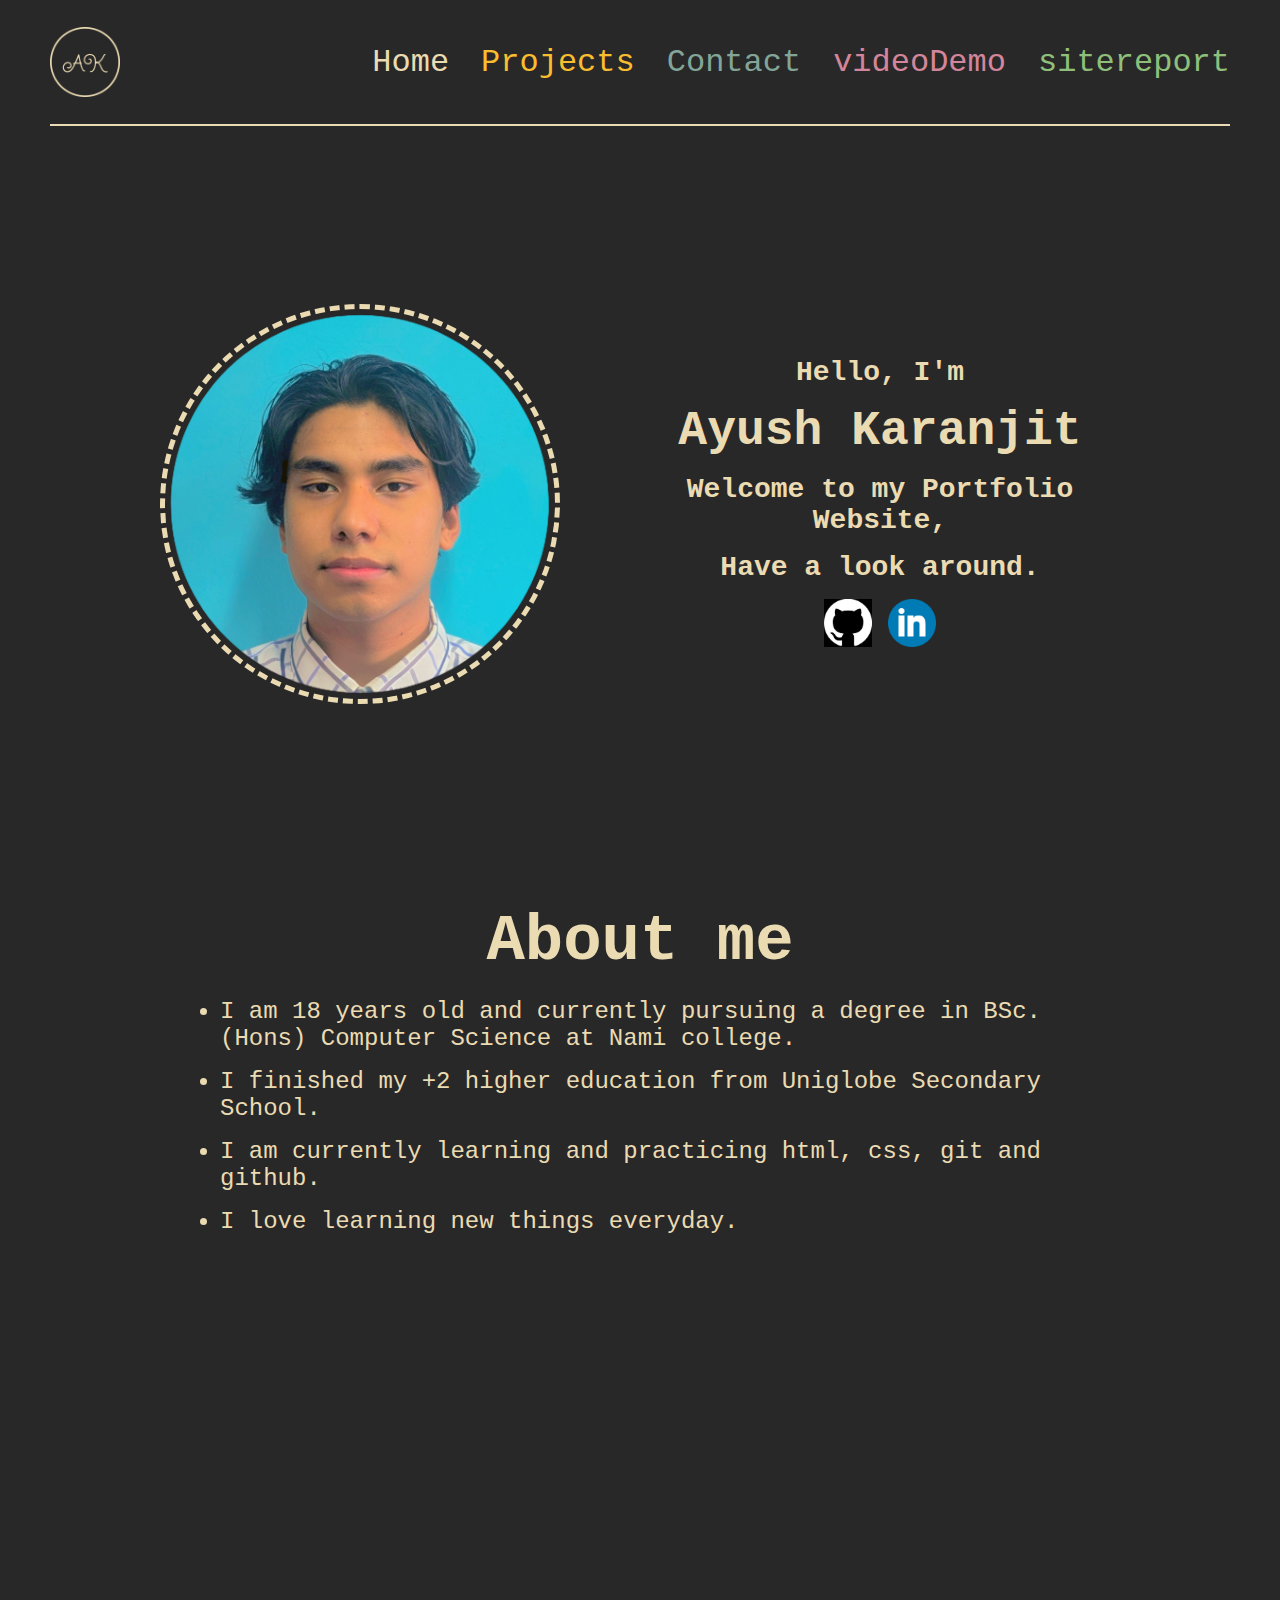
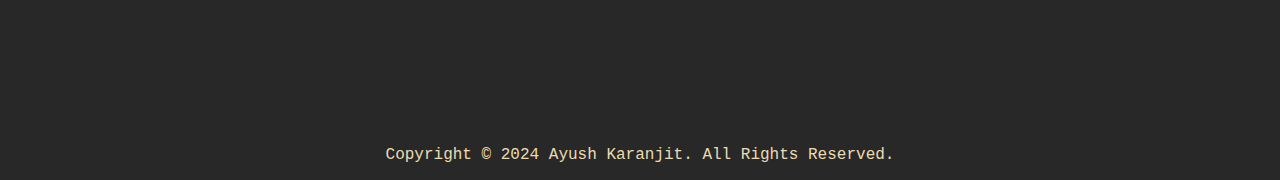
<file: index.html>
<!DOCTYPE html>
<html lang="en">
	<head>
		<meta charset="UTF-8">
		<meta name="viewport" content="width=device-width,initial-scale=1.0">
		<link rel="stylesheet" type="text/css" href="style.css">
		<title>Homepage</title>
	</head>
	<body>
		<nav id="desktop-nav">
			<div id="desktop-logo">
				<img src="./assets/logo.png" alt="logo" height="70">
			</div>
			<ul class="nav-links">
					<li><a class="index" href="index.html">Home</a></li>
					<li><a class="project" href="project.html">Projects</a></li>
					<li><a class="contact" href="contact.html">Contact</a></li>
					<li><a class="videoDemo" href="videoDemo.html">videoDemo</a></li>
					<li><a class="sitereport" href="sitereport.html">sitereport</a></li>
			</ul>
		</nav>
		<nav id="hamburger-nav">
			<div id="mobile-logo">
				<img src="./assets/logo.png" alt="logo" height="60">
			</div>
			<div class="hamburger-menu">
				<div class="hamburger-icon" onclick="toggleMenu()">
					<span></span>
					<span></span>
					<span></span>
				</div>
				<ul class="menu-links">
					<li><a class="index" href="index.html" onclick="toggleMenu()">Home</a></li>
					<li><a class="project" href="project.html" onclick="toggleMenu()">Projects</a></li>
					<li><a class="contact" href="contact.html" onclick="toggleMenu()">Contact</a></li>
					<li><a class="videoDemo" href="videoDemo.html" onclick="toggleMenu()">videoDemo</a></li>
					<li><a class="sitereport" href="sitereport.html" onclick="toggleMenu()">sitereport</a></li>
				</ul>
			</div>
		</nav>
		<section id="profile">
			<img class="section-pic" src="./assets/2pfp.png" alt="Profile Picture">
			<div class="section-text">
				<p class="section-text-1">Hello, I'm</p>
				<h1 class="title">Ayush Karanjit</h1>
				<p class="section-text-2">Welcome to my Portfolio Website,</p>
				<p class="section-text-2">Have a look around.</p>
				<div id="socials">
					<a href="https://github.com/AyushKaranjit" target="_blank" rel="noopener noreferrer">
						<img src="./assets/github.jpeg" alt="my github profile" class="icon">
					</a>
					<a href="https://www.linkedin.com/in/ayush-karanjit-31440916a/" target="_blank" rel="noopener noreferrer">
						<img src="./assets/linkedin.png" alt="my linked in profile" class="icon">
					</a>
				</div>
			</div>
		</section>
		<section id="about">
			<div class="content">
				<h1 class="about-heading">About me</h1>
				<ul class="about-list">
					<li class="about-paragraph-1">I am 18 years old and currently pursuing a degree in BSc. (Hons) Computer Science at Nami college.
					</li>
					<li class="about-paragraph-2">I finished my +2 higher education from Uniglobe Secondary School.
					</li>
					<li class="about-paragraph-3">I am currently learning and practicing html, css, git and github.
					</li>
					<li class="about-paragraph-4">I love learning new things everyday.
					</li>
				</ul>
			</div>
		</section>
		<footer class="desktop-footer-1 mobile-footer-1" >
			<p>Copyright &#169; 2024 Ayush Karanjit. All Rights Reserved.</p>
		</footer>
		<script src="script.js"></script>
	</body>
</html>
</file>
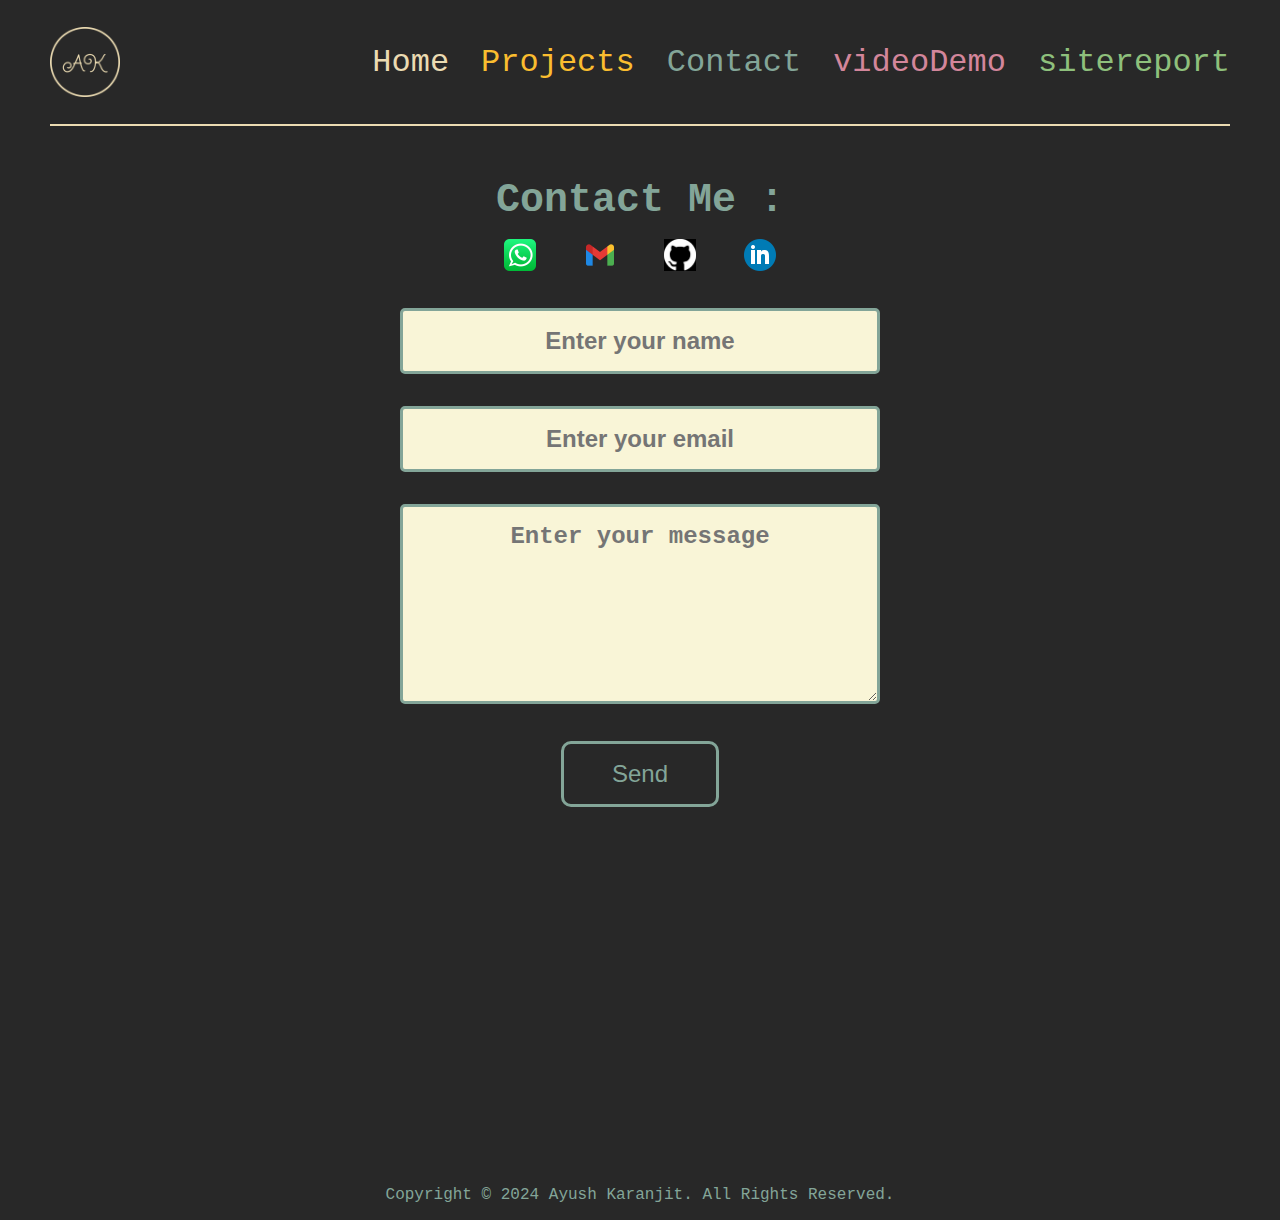
<file: contact.html>
<!DOCTYPE html>
<html lang="en">
    <head>
        <meta charset="UTF-8">
        <meta name="viewport" content="width=device-width, initial-scale=1.0">
        <link rel="stylesheet" type="text/css" href="style.css">
        <title>Contact</title>
    </head>
    <body>
        <nav id="desktop-nav">
			<div id="desktop-logo">
				<img src="./assets/logo.png" alt="logo" height="70">
			</div>
				<ul class="nav-links">
					<li><a class="index" href="index.html">Home</a></li>
					<li><a class="project" href="project.html">Projects</a></li>
					<li><a class="contact" href="contact.html">Contact</a></li>
					<li><a class="videoDemo" href="videoDemo.html">videoDemo</a></li>
					<li><a class="sitereport" href="sitereport.html">sitereport</a></li>
				</ul>
		</nav>
		<nav id="hamburger-nav">
			<div id="mobile-logo">
				<img src="./assets/logo.png" alt="logo" height="60">
			</div>
			<div class="hamburger-menu">
				<div class="hamburger-icon" onclick="toggleMenu()">
					<span></span>
					<span></span>
					<span></span>
				</div>
				<ul class="menu-links">
					<li><a class="index" href="index.html" onclick="toggleMenu()">Home</a></li>
					<li><a class="project" href="project.html" onclick="toggleMenu()">Projects</a></li>
					<li><a class="contact" href="contact.html" onclick="toggleMenu()">Contact</a></li>
					<li><a class="videoDemo" href="videoDemo.html" onclick="toggleMenu()">videoDemo</a></li>
					<li><a class="sitereport" href="sitereport.html" onclick="toggleMenu()">sitereport</a></li>
				</ul>
			</div>	
		</nav>
		<section id="contact">
				<h1>Contact Me :</h1>
				<div id="contact-info">
						<a href="whatsapp://send?phone=9779847376547" target="_blank" rel="noopener noreferrer">
							<img src="./assets/whatsapp.png" alt="GitHub Profile" class="c-icon">
						</a>
						<a href="mailto:aayushkaranjit2@gmail.com" target="_blank" rel="noopener noreferrer">
							<img src="./assets/gmail.png" alt="GitHub Profile" class="c-icon">
						</a>
						<a href="https://github.com/AyushKaranjit" target="_blank" rel="noopener noreferrer">
							<img src="./assets/github.jpeg" alt="GitHub Profile" class="c-icon">
						</a>
						<a href="https://www.linkedin.com/in/ayush-karanjit-31440916a/" target="_blank" rel="noopener noreferrer">
							<img src="./assets/linkedin.png" alt="LinkedIn Profile" class="c-icon">
						</a>
					</div>
				<form action="mailto:aayushkaranjit2@gmail.com" method="post" enctype="text/plain">
					<div class="form-group">
						<input type="text" name="name" id="name" placeholder="Enter your name">
					</div>
					<div class="form-group">
						<input type="email" name="email" id="email" placeholder="Enter your email">
					</div>
					<div class="form-group">
						<textarea id="message" name="message" rows="6" placeholder="Enter your message"></textarea>
					</div>
					<button type="submit">Send</button>
				</form>
		</section>
		<footer class="desktop-footer-3 mobile-footer-3">
			<p>Copyright &#169; 2024 Ayush Karanjit. All Rights Reserved.</p>
		</footer>
        <script src="script.js"></script>
    </body>
</html>
</file>
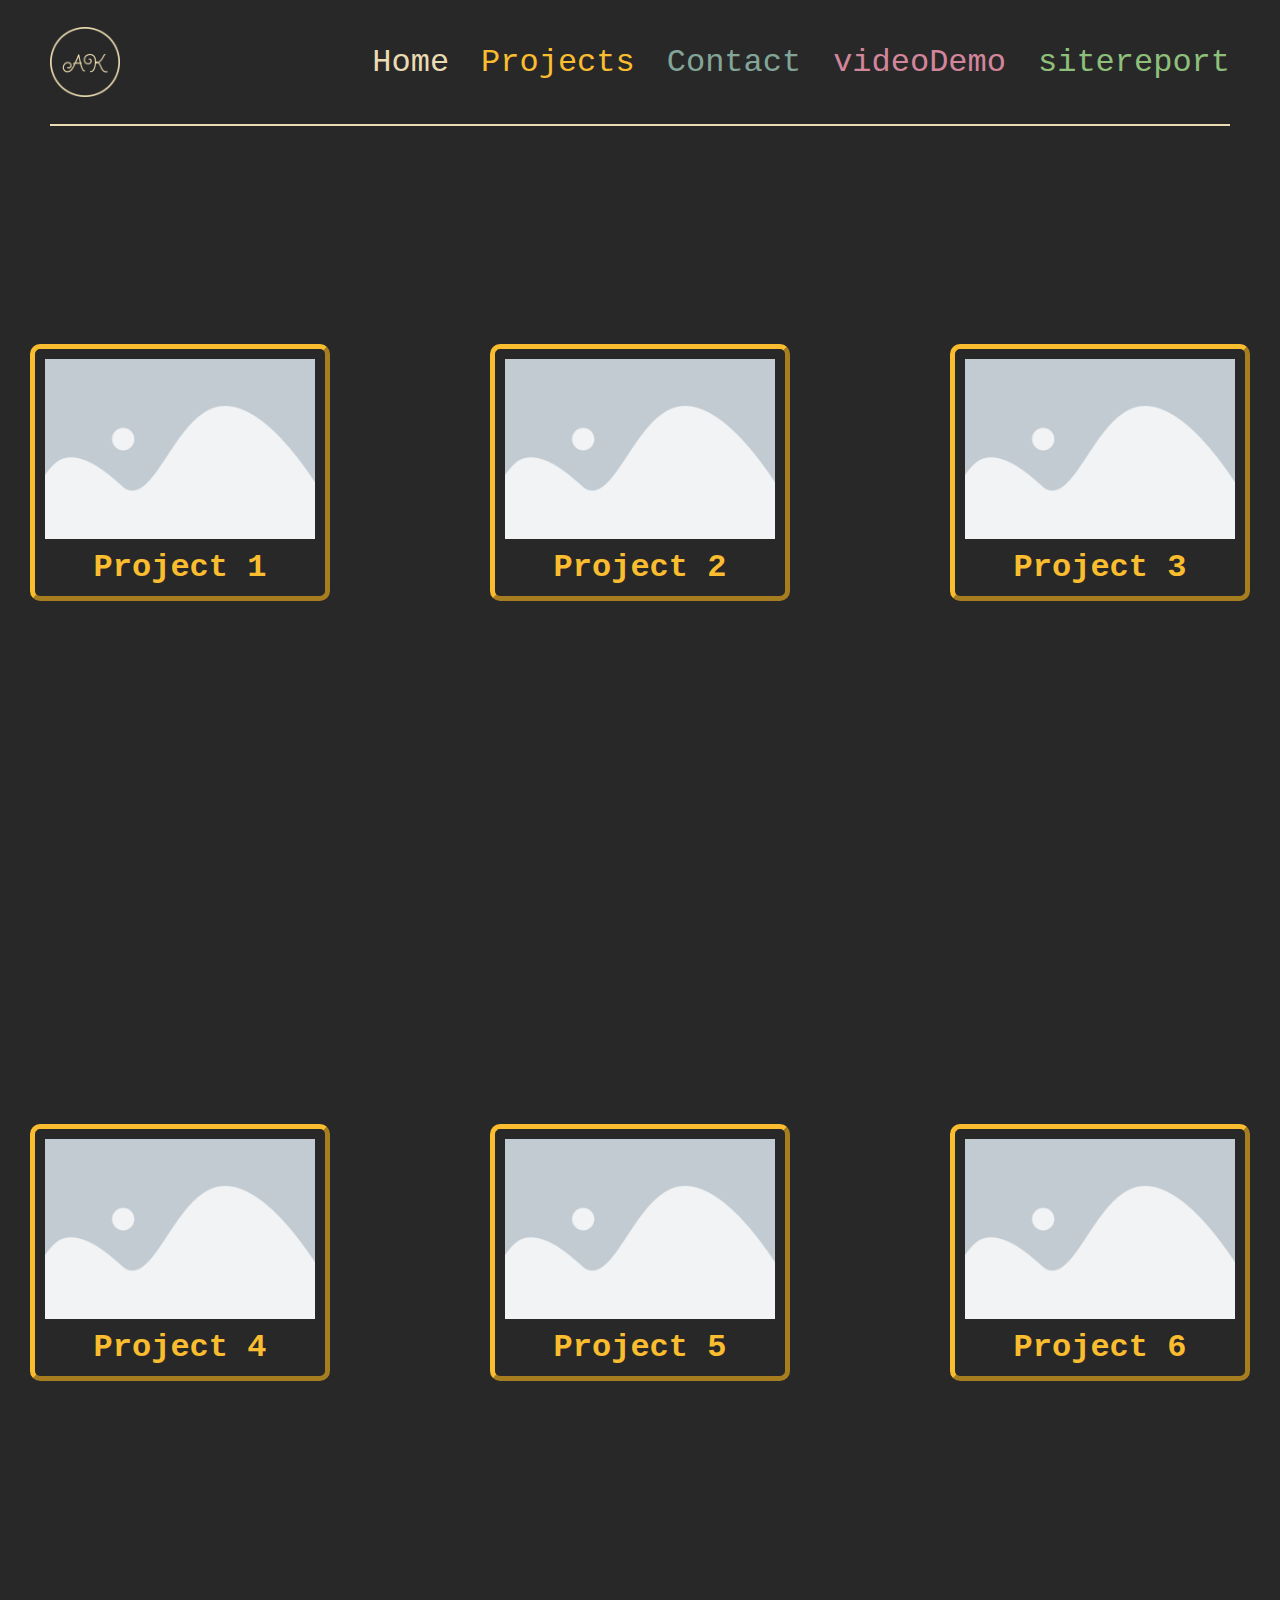
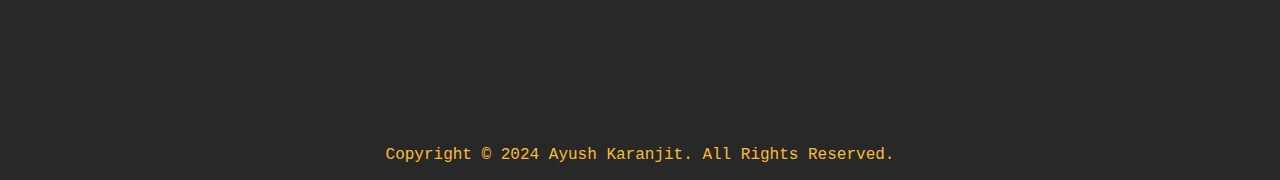
<file: project.html>
<!DOCTYPE html>
<html lang="en">
    <head>
        <meta charset="UTF-8">
        <meta name="viewport" content="width=device-width, initial-scale=1.0">
        <link rel="stylesheet" type="text/css" href="style.css">
        <title>My Projects</title>
    </head>
    <body>
        <nav id="desktop-nav">
			<div id="desktop-logo">
				<img src="./assets/logo.png" alt="logo" height="70">
			</div>
				<ul class="nav-links">
					<li><a class="index" href="index.html">Home</a></li>
					<li><a class="project" href="project.html">Projects</a></li>
					<li><a class="contact" href="contact.html">Contact</a></li>
					<li><a class="videoDemo" href="videoDemo.html">videoDemo</a></li>
					<li><a class="sitereport" href="sitereport.html">sitereport</a></li>
				</ul>
		</nav>
		<nav id="hamburger-nav">
			<div id="mobile-logo">
				<img src="./assets/logo.png" alt="logo" height="60">
			</div>
			<div class="hamburger-menu">
				<div class="hamburger-icon" onclick="toggleMenu()">
					<span></span>
					<span></span>
					<span></span>
				</div>
				<ul class="menu-links">
					<li><a class="index" href="index.html" onclick="toggleMenu()">Home</a></li>
					<li><a class="project" href="project.html" onclick="toggleMenu()">Projects</a></li>
					<li><a class="contact" href="contact.html" onclick="toggleMenu()">Contact</a></li>
					<li><a class="videoDemo" href="videoDemo.html" onclick="toggleMenu()">videoDemo</a></li>
					<li><a class="sitereport" href="sitereport.html" onclick="toggleMenu()">sitereport</a></li>
				</ul>
			</div>
		</nav>
		<section class="grid-container">
			<!-- <h1 class="project-heading">My Projects</h1> -->
			<div class="grid-item">
				<img src="./assets/placeholder.png" alt="Project 1"> 
				<h4>Project 1</h4> 
			</div>
			<div class="grid-item">
				<img src="./assets/placeholder.png" alt="Project 2"> 
				<h4>Project 2</h4>
			</div>
			<div class="grid-item">
				<img src="./assets/placeholder.png" alt="Project 3"> 
				<h4>Project 3</h4>
			</div>
			<div class="grid-item">
				<img src="./assets/placeholder.png" alt="Project 4"> 
				<h4>Project 4</h4>
			</div>
			<div class="grid-item">
				<img src="./assets/placeholder.png" alt="Project 5"> 
				<h4>Project 5</h4>
			</div>
			<div class="grid-item">
				<img src="./assets/placeholder.png" alt="Project 6">
				<h4>Project 6</h4>
			</div>
		</section>
		<footer class="desktop-footer-2 mobile-footer-2">
			<p>Copyright &#169; 2024 Ayush Karanjit. All Rights Reserved.</p>
		</footer>
        <script src="script.js"></script>  
    </body>
</html>
</file>
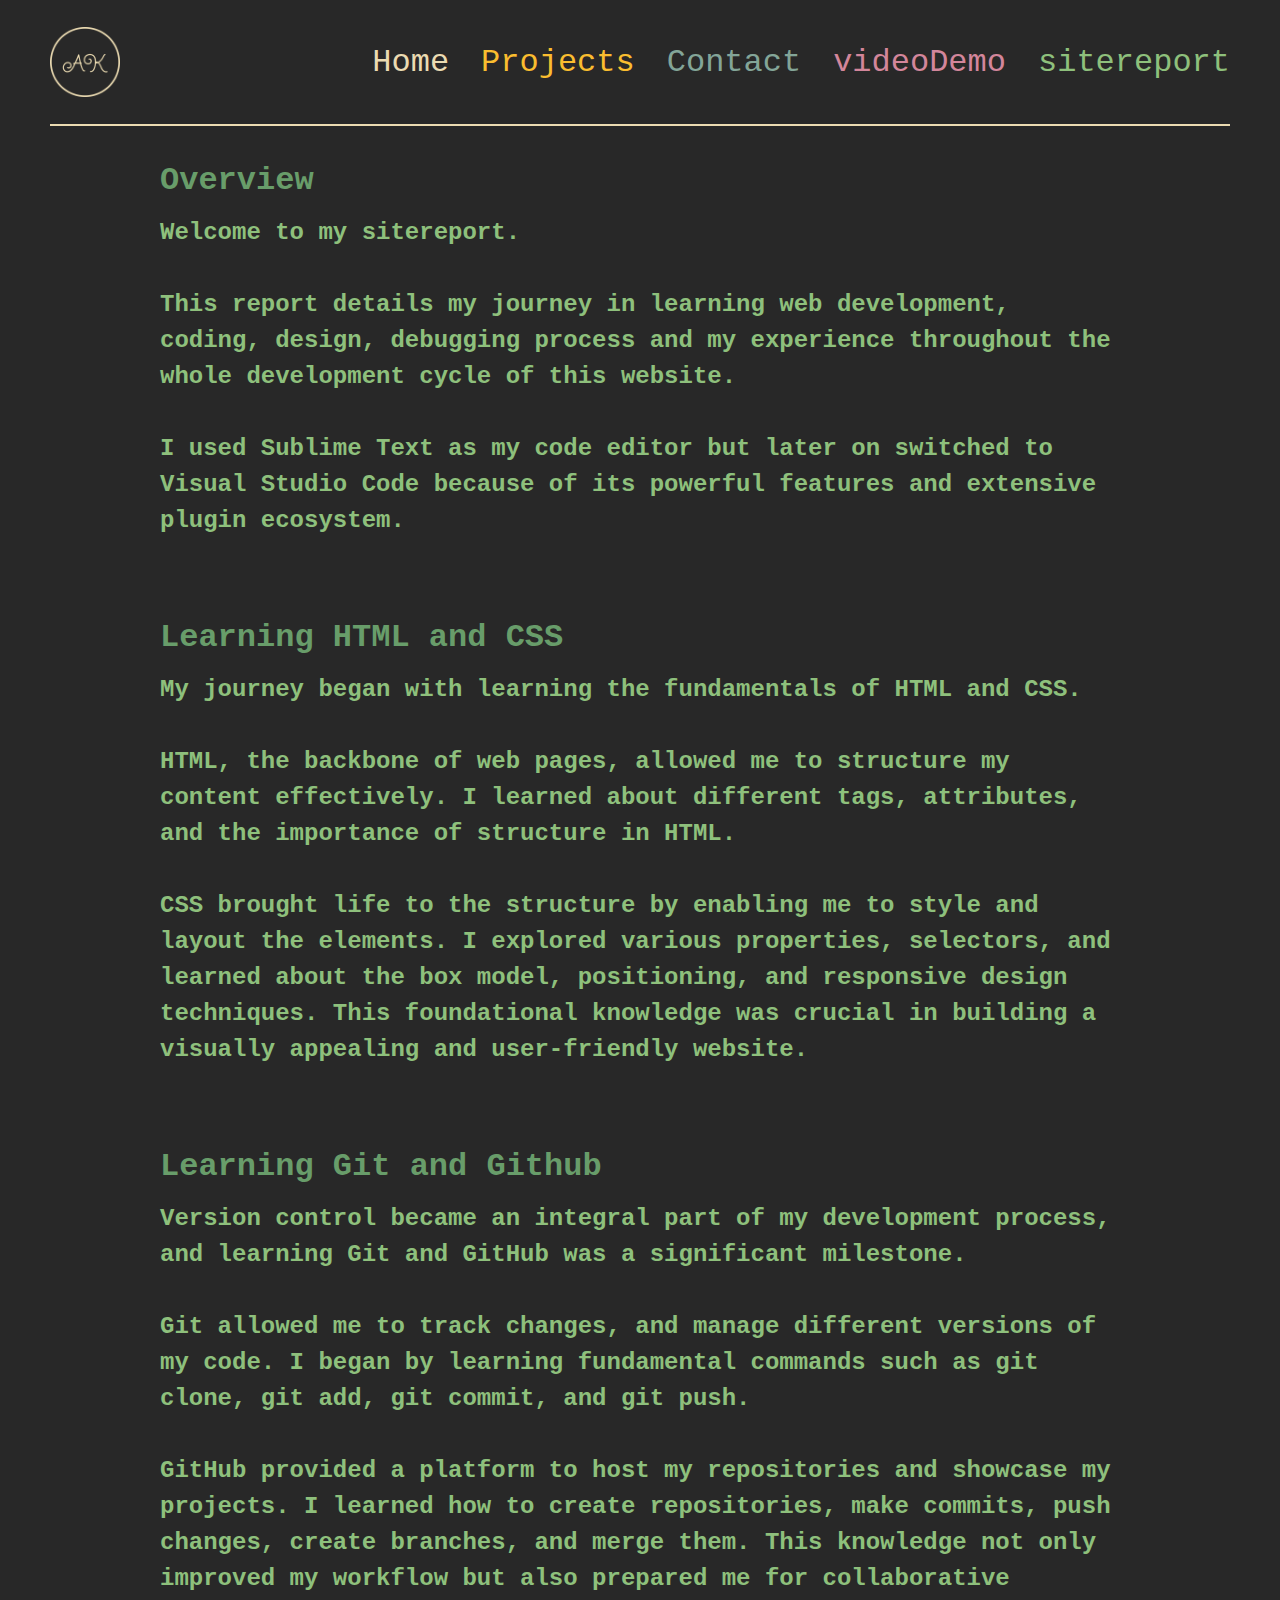
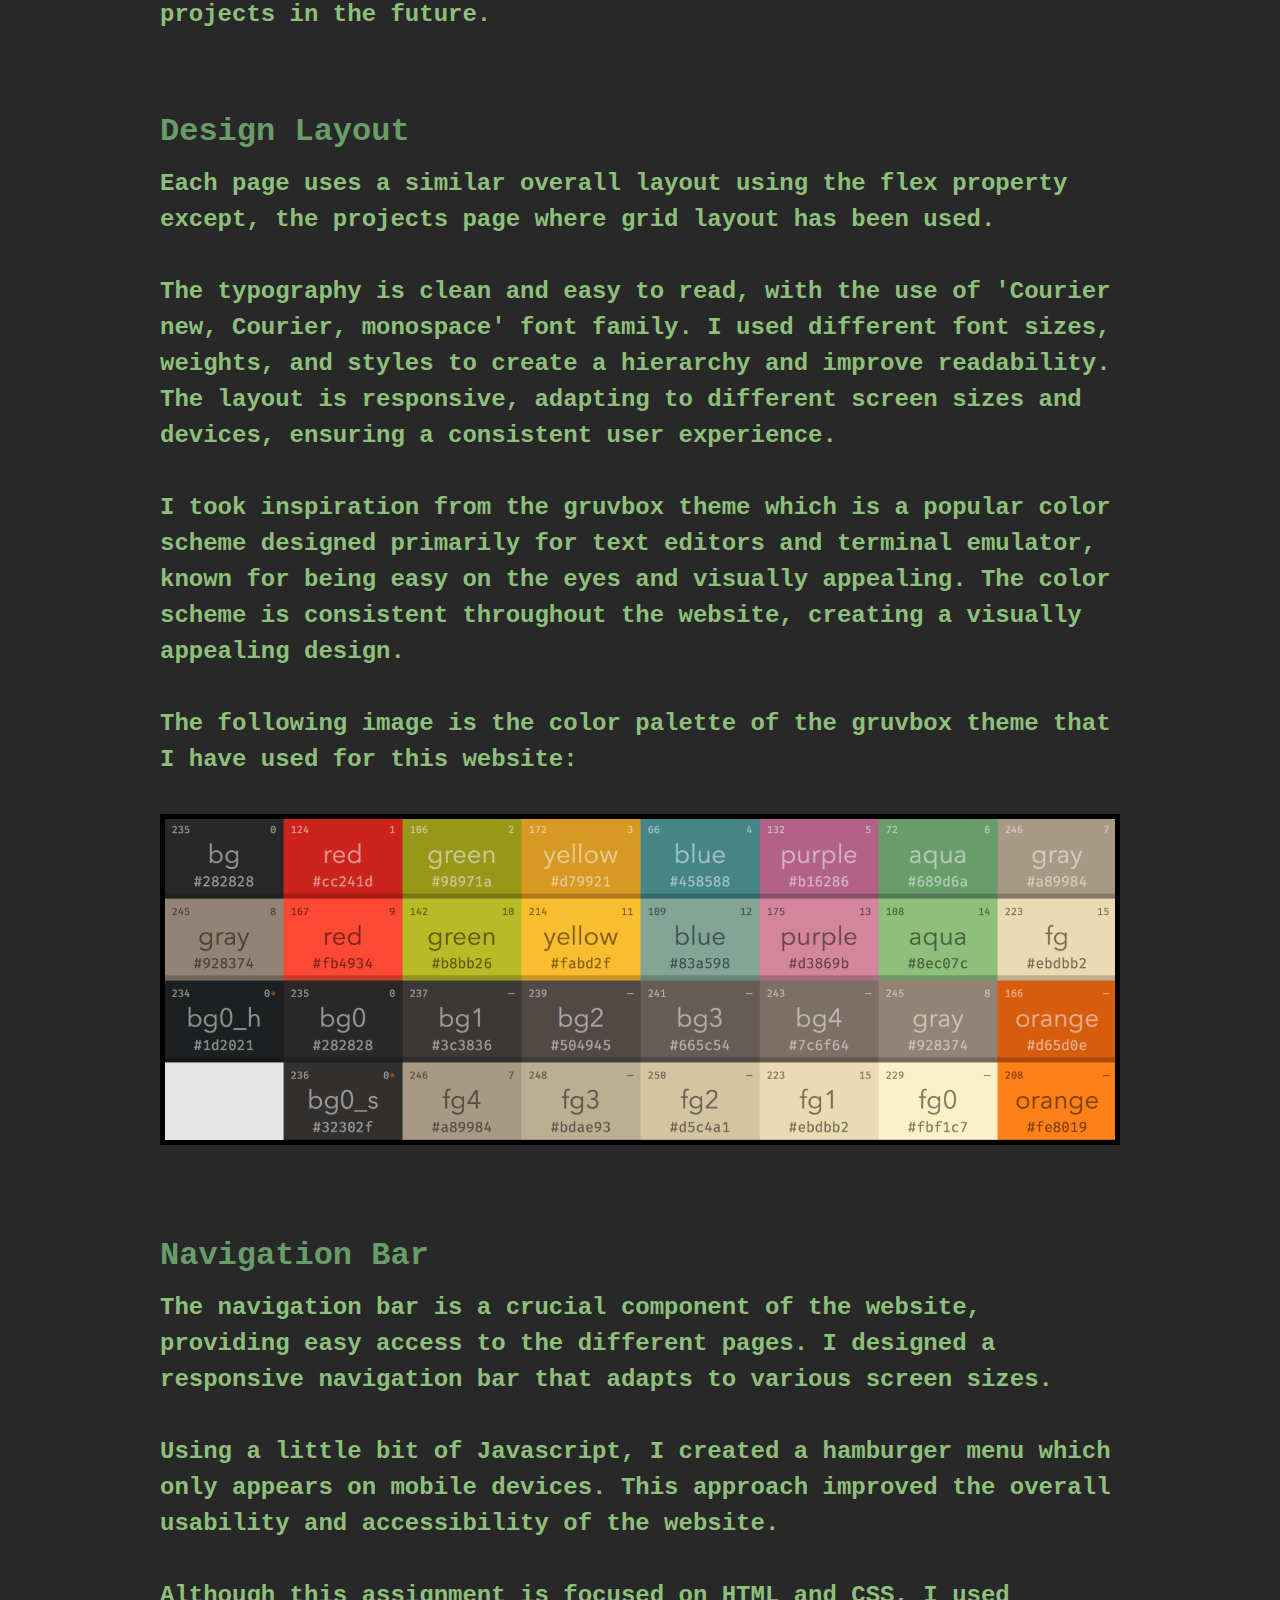
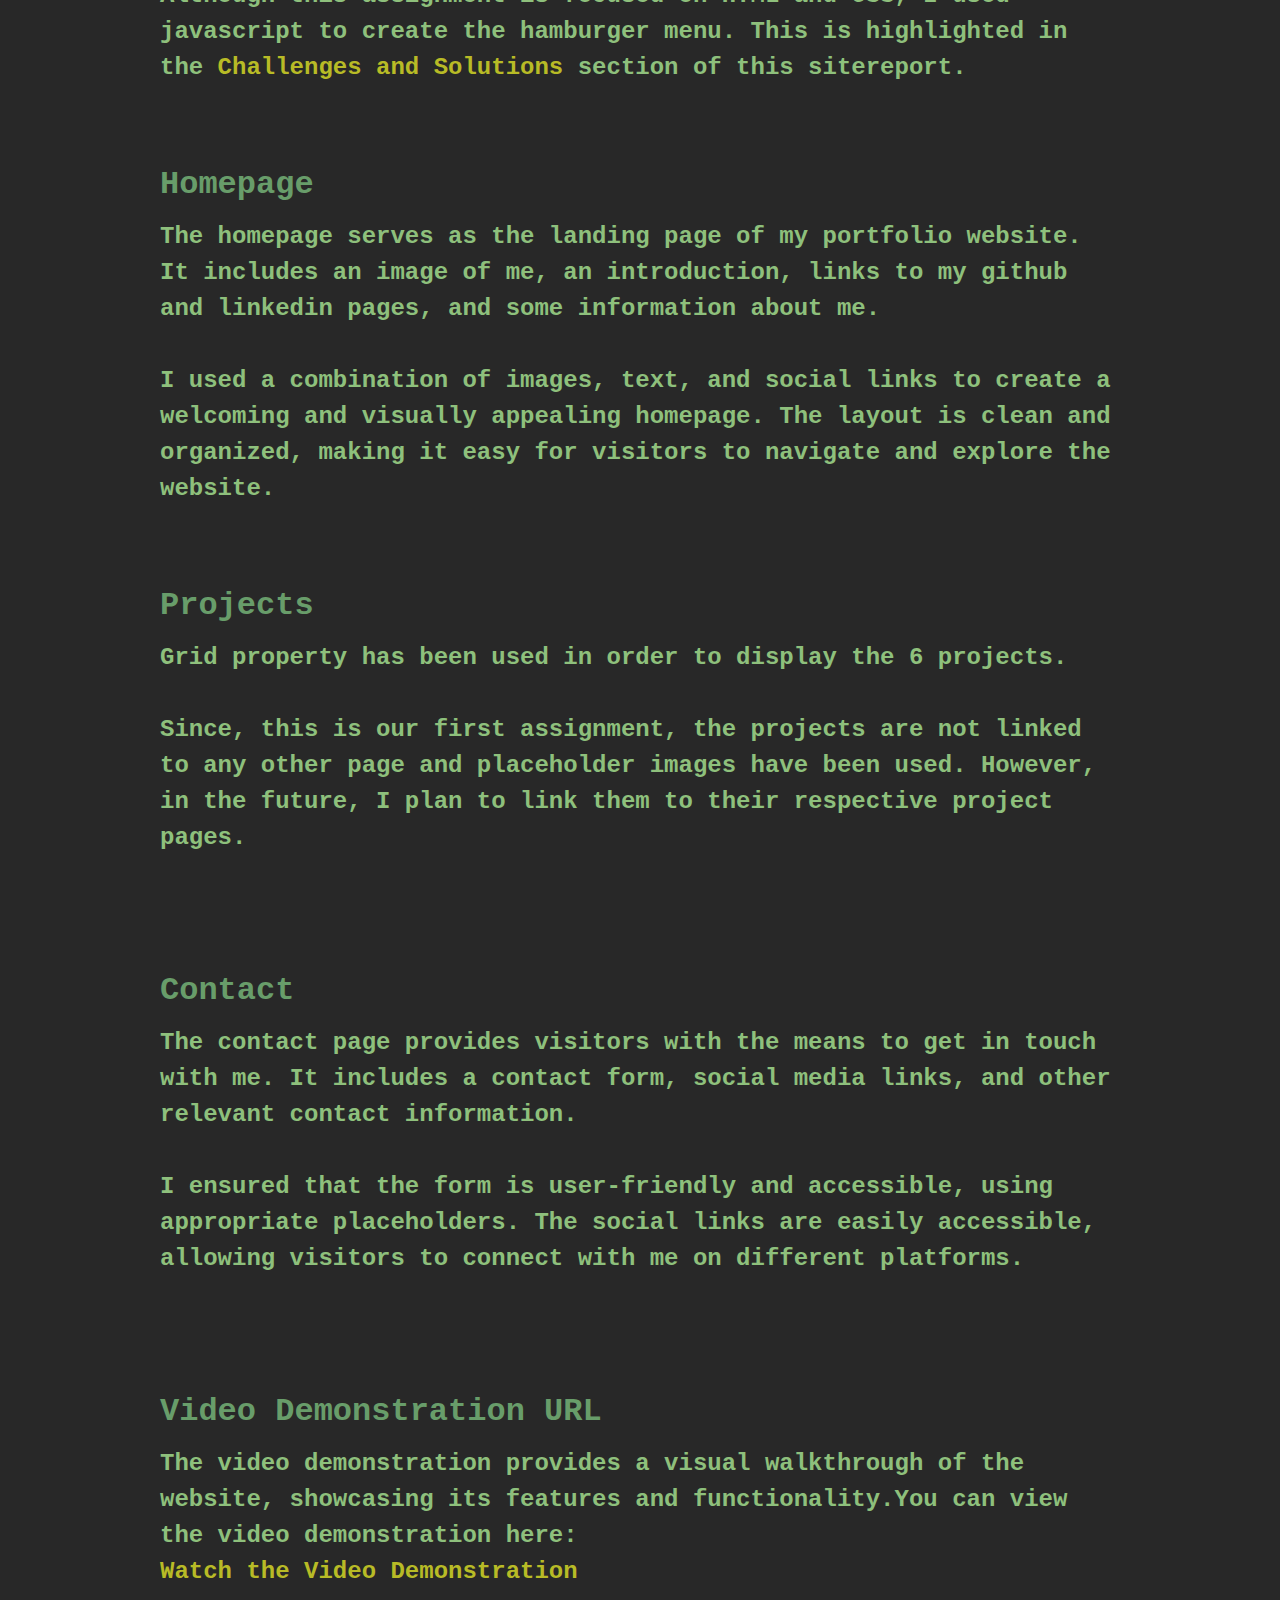
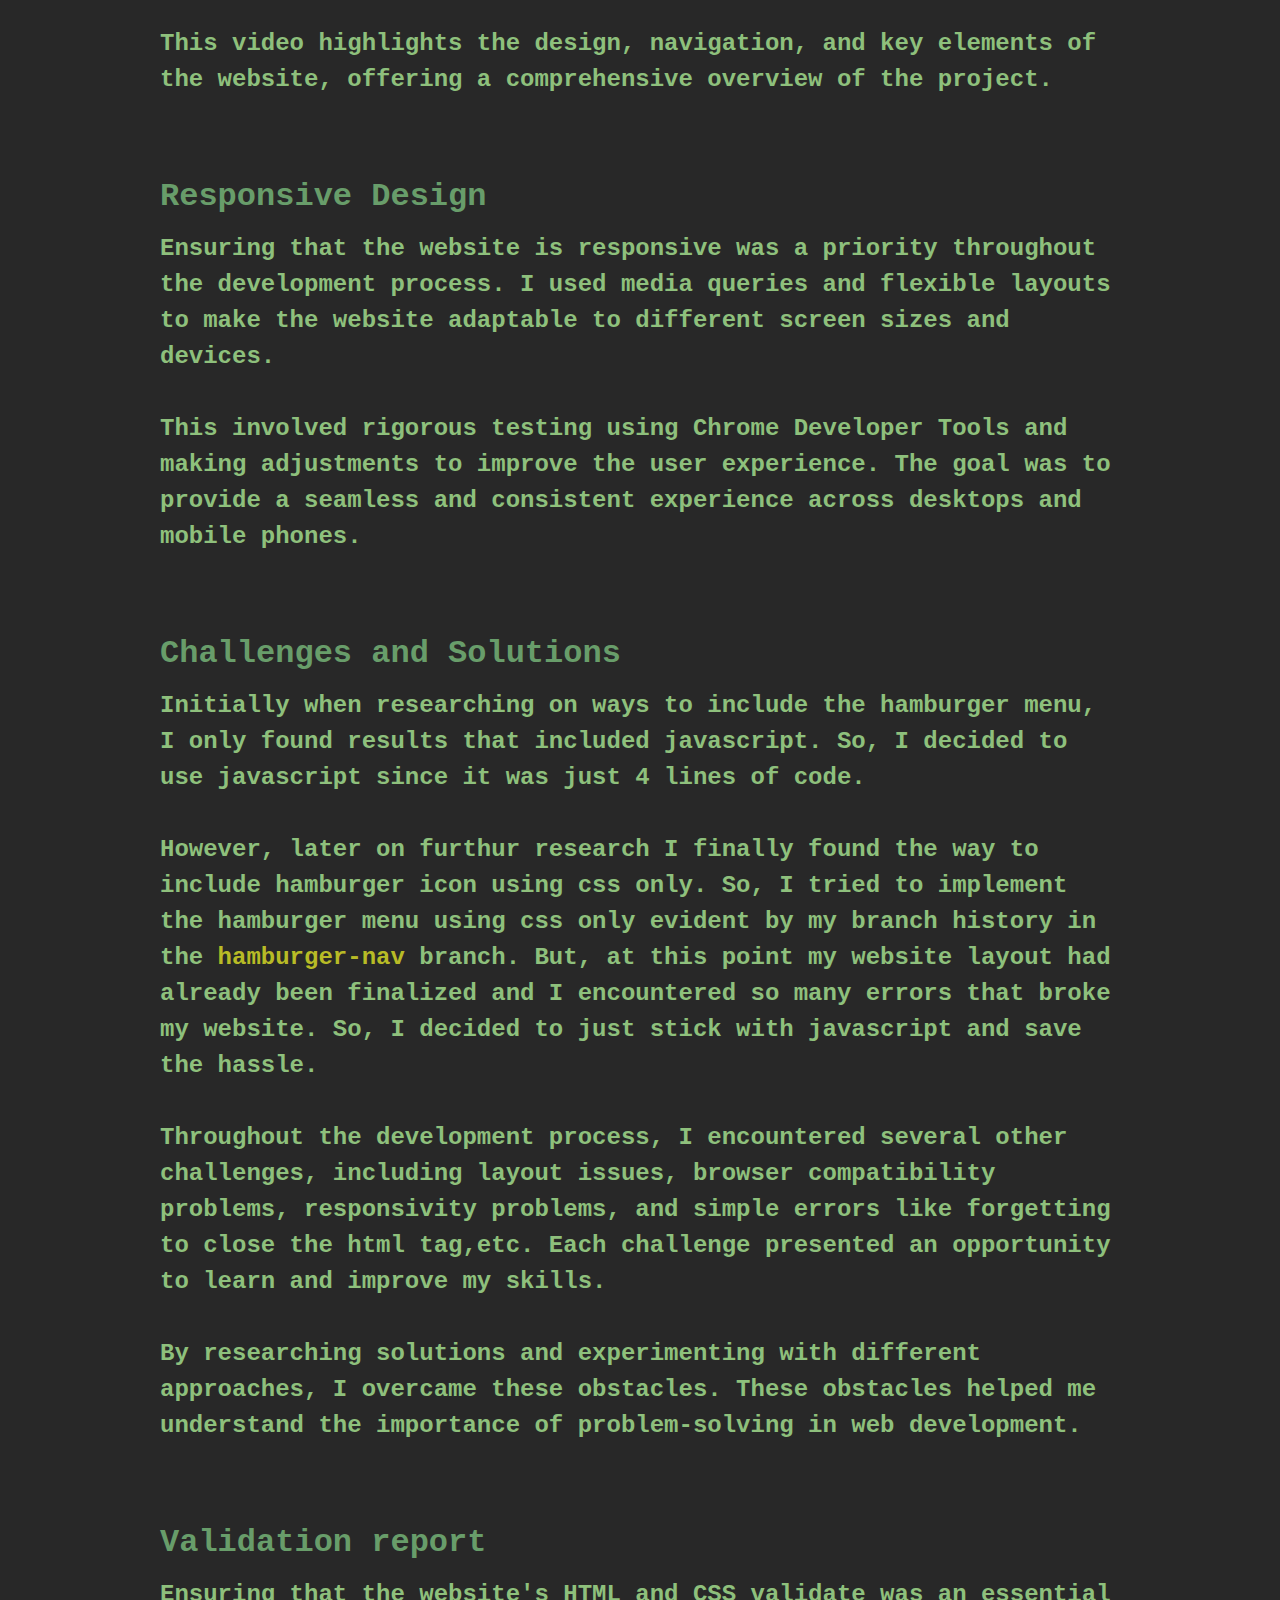
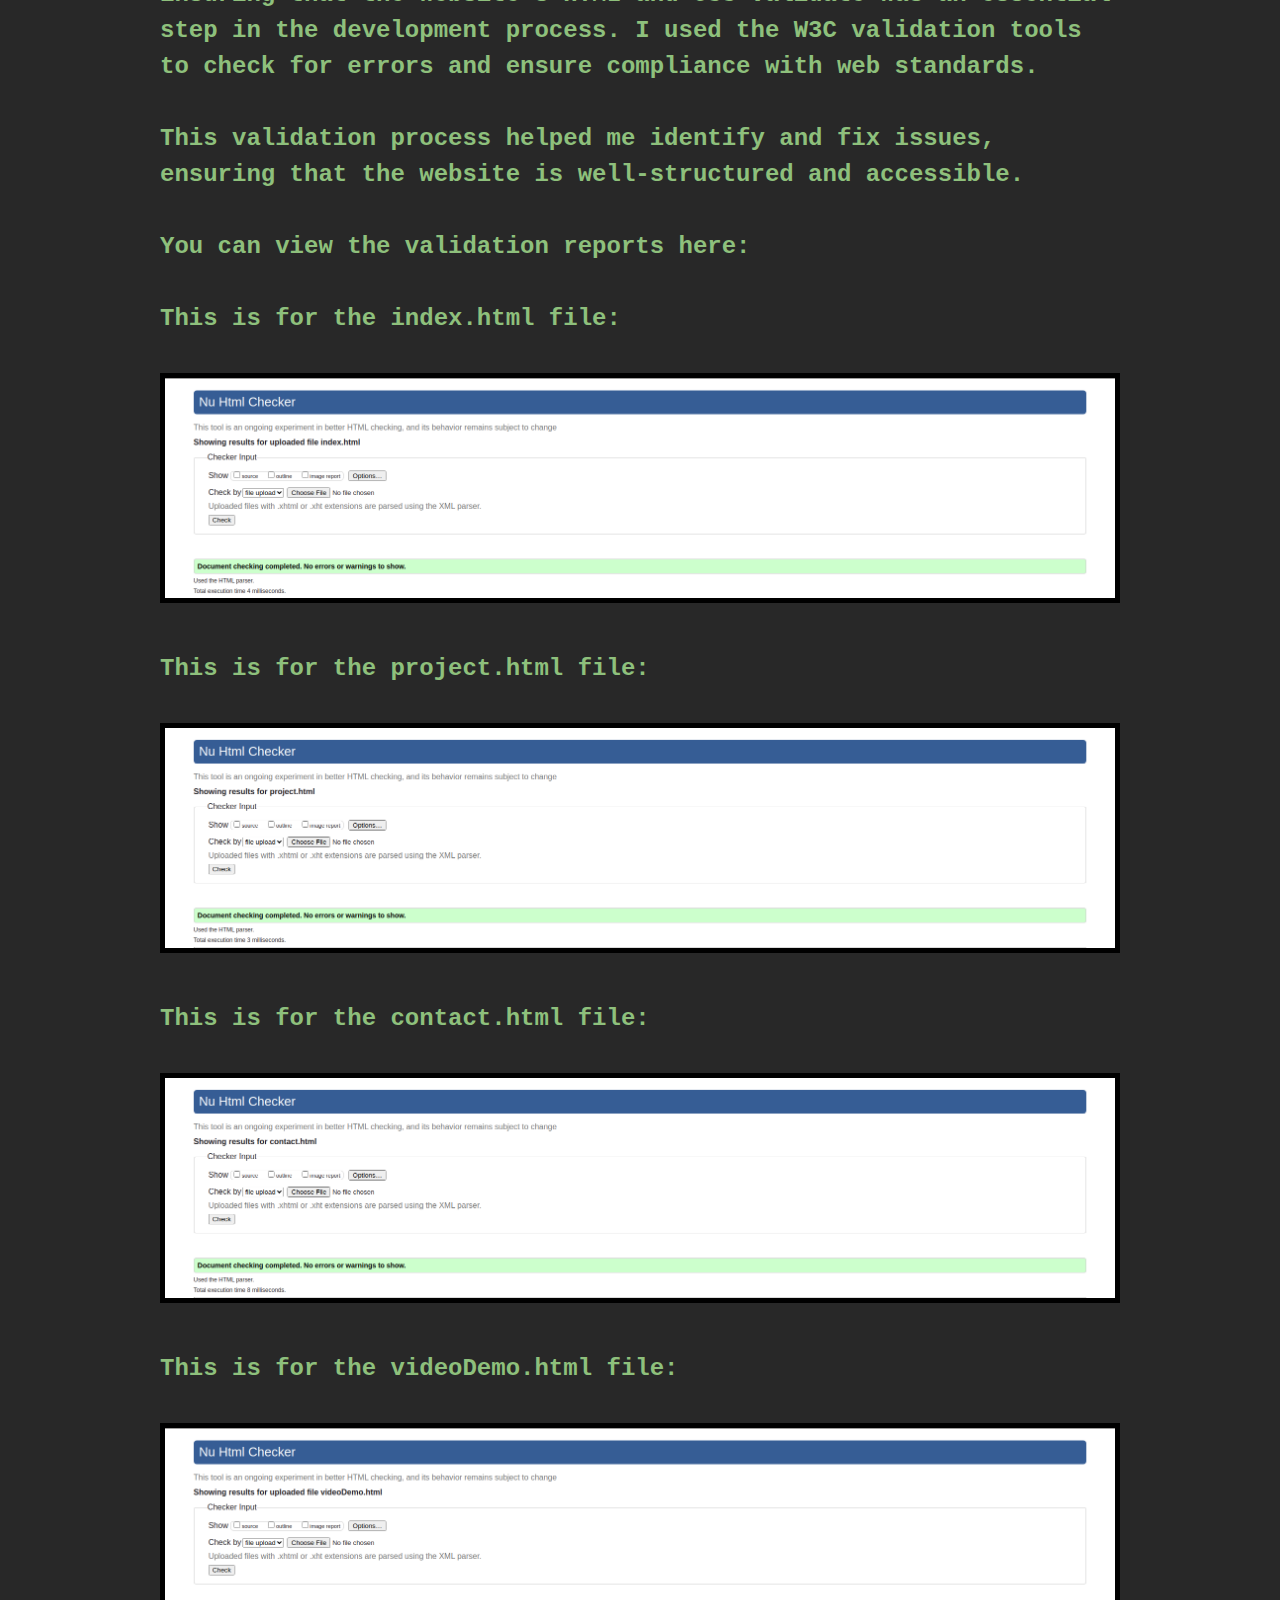
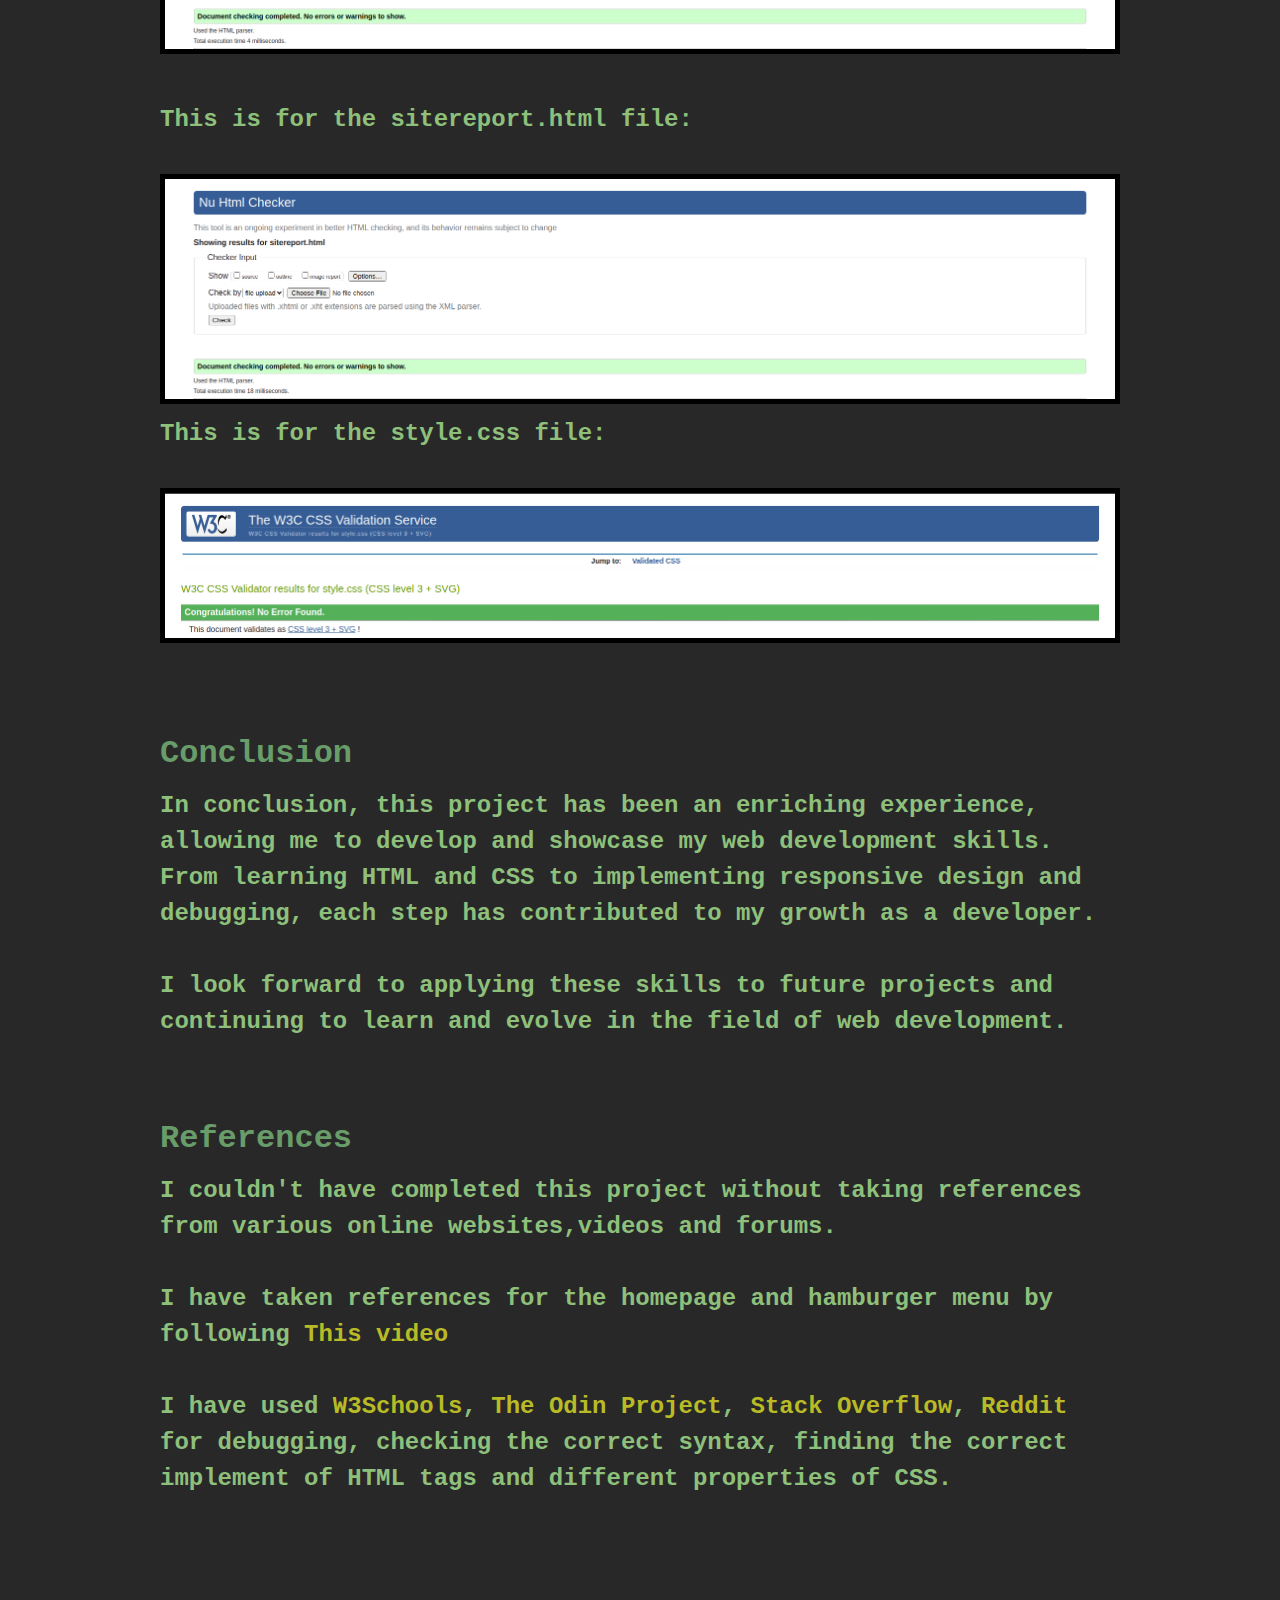
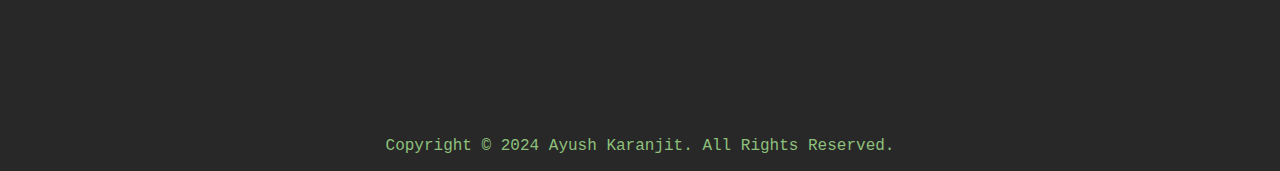
<file: sitereport.html>
<!DOCTYPE html>
<html lang="en">
    <head>
        <meta charset="UTF-8">
        <meta name="viewport" content="width=device-width, initial-scale=1.0">
        <link rel="stylesheet" type="text/css" href="style.css">
        <title>sitereport</title>
    </head>
    <body>
        <nav id="desktop-nav">
			<div id="desktop-logo">
				<img src="./assets/logo.png" alt="logo" height="70">
			</div>
				<ul class="nav-links">
					<li><a class="index" href="index.html">Home</a></li>
					<li><a class="project" href="project.html">Projects</a></li>
					<li><a class="contact" href="contact.html">Contact</a></li>
					<li><a class="videoDemo" href="videoDemo.html">videoDemo</a></li>
					<li><a class="sitereport" href="sitereport.html">sitereport</a></li>
				</ul>
		</nav>
		<nav id="hamburger-nav">
			<div id="mobile-logo">
				<img src="./assets/logo.png" alt="logo" height="60">
			</div>
			<div class="hamburger-menu">
				<div class="hamburger-icon" onclick="toggleMenu()">
					<span></span>
					<span></span>
					<span></span>
				</div>
				<ul class="menu-links">
					<li><a class="index" href="index.html" onclick="toggleMenu()">Home</a></li>
					<li><a class="project" href="project.html" onclick="toggleMenu()">Projects</a></li>
					<li><a class="contact" href="contact.html" onclick="toggleMenu()">Contact</a></li>
					<li><a class="videoDemo" href="videoDemo.html" onclick="toggleMenu()">videoDemo</a></li>
					<li><a class="sitereport" href="sitereport.html" onclick="toggleMenu()">sitereport</a></li>
				</ul>
			</div>
		</nav>
		<section id="sitereport">
			<h1 class="site-heading">Overview</h1>
			<p class="site-content">
				Welcome to my sitereport.<br><br>
				This report details my journey in learning web development, coding, design, debugging process and my experience throughout the whole development cycle of this website.<br><br>
				I used Sublime Text as my code editor but later on switched to Visual Studio Code because of its powerful features and extensive plugin ecosystem.<br>
			</p>
			<h1 class="site-heading">Learning HTML and CSS</h1>
			<p class="site-content">
				My journey began with learning the fundamentals of HTML and CSS.<br><br>
				HTML, the backbone of web pages, allowed me to structure my content effectively. I learned about different tags, attributes, and the importance of structure in HTML.<br><br>
    			CSS brought life to the structure by enabling me to style and layout the elements. I explored various properties, selectors, and learned about the box model, positioning, and responsive design techniques. This foundational knowledge was crucial in building a visually appealing and user-friendly website.
			</p>
			<h1 class="site-heading">Learning Git and Github</h1>
			<p class="site-content">
				Version control became an integral part of my development process, and learning Git and GitHub was a significant milestone.<br><br>
				Git allowed me to track changes, and manage different versions of my code. I began by learning fundamental commands such as git clone, git add, git commit, and git push.<br><br>
				GitHub provided a platform to host my repositories and showcase my projects. I learned how to create repositories, make commits, push changes, create branches, and merge them. This knowledge not only improved my workflow but also prepared me for collaborative projects in the future.
			</p>
			<h1 class="site-heading">Design Layout</h1>
			<p class="site-content">
				Each page uses a similar overall layout using the flex property except, the projects page where grid layout has been used.<br><br>
				The typography is clean and easy to read, with the use of 'Courier new, Courier, monospace' font family. I used different font sizes, weights, and styles to create a hierarchy and improve readability. The layout is responsive, adapting to different screen sizes and devices, ensuring a consistent user experience.<br><br>
				I took inspiration from the gruvbox theme which is a popular color scheme designed primarily for text editors and terminal emulator, known for being easy on the eyes and visually appealing. The color scheme is consistent throughout the website, creating a visually appealing design.<br><br>
				The following image is the color palette of the gruvbox theme that I have used for this website:<br><br>
				<img class="site-image" src="./assets/dark.png" alt="dark theme">
			</p>
			<h1 class="site-heading">Navigation Bar</h1>
			<p class="site-content">
				The navigation bar is a crucial component of the website, providing easy access to the different pages. I designed a responsive navigation bar that adapts to various screen sizes.<br><br>
    			Using a little bit of Javascript, I created a hamburger menu which only appears on mobile devices. This approach improved the overall usability and accessibility of the website.<br><br>
				Although this assignment is focused on HTML and CSS, I used javascript to create the hamburger menu. This is highlighted in the <a class ="site-link" href="#challenges-solutions">Challenges and Solutions</a> section of this sitereport.
			</p>
			<h1 class="site-heading">Homepage</h1>
			<p class="site-content">
				The homepage serves as the landing page of my portfolio website. It includes an image of me, an introduction, links to my github and linkedin pages, and some information about me.<br><br>
				I used a combination of images, text, and social links to create a welcoming and visually appealing homepage. The layout is clean and organized, making it easy for visitors to navigate and explore the website.
			</p>
			<h1 class="site-heading">Projects</h1>
			<p class="site-content">
				Grid property has been used in order to display the 6 projects.<br><br>
    			Since, this is our first assignment, the projects are not linked to any other page and placeholder images have been used. However, in the future, I plan to link them to their respective project pages.<br><br>
			</p>
			<h1 class="site-heading">Contact</h1>
			<p class="site-content">
				The contact page provides visitors with the means to get in touch with me. It includes a contact form, social media links, and other relevant contact information.<br><br>
    			I ensured that the form is user-friendly and accessible, using appropriate placeholders. The social links are easily accessible, allowing visitors to connect with me on different platforms.<br><br>
			</p>
			<h1 class="site-heading">Video Demonstration URL</h1>
			<p class="site-content">
				The video demonstration provides a visual walkthrough of the website, showcasing its features and functionality.You can view the video demonstration here:<br>
    			<a class="site-link" href="https://mymedia.northampton.ac.uk/media/videoDemo/0_h3ollvl0">Watch the Video Demonstration</a><br><br>
    			This video highlights the design, navigation, and key elements of the website, offering a comprehensive overview of the project.
			</p>
			<h1 class="site-heading">Responsive Design</h1>
			<p class="site-content">
				Ensuring that the website is responsive was a priority throughout the development process. I used media queries and flexible layouts to make the website adaptable to different screen sizes and devices.<br><br>
    			This involved rigorous testing using Chrome Developer Tools and making adjustments to improve the user experience. The goal was to provide a seamless and consistent experience across desktops and mobile phones.
			</p>
			<h1 id="challenges-solutions" class="site-heading">Challenges and Solutions</h1>
			<p class="site-content">
				Initially when researching on ways to include the hamburger menu, I only found results that included javascript. So, I decided to use javascript since it was just 4 lines of code.<br><br>
				However, later on furthur research I finally found the way to include hamburger icon using css only. So, I tried to implement the hamburger menu using css only evident by my branch history in the <a class="site-link" href="https://github.com/AyushKaranjit/as-1/tree/hamburger-nav" target="_blank" rel="noopener noreferrer">hamburger-nav</a> branch. But, at this point my website layout had already been finalized and I encountered so many errors that broke my website. So, I decided to just stick with javascript and save the hassle. <br><br>
				Throughout the development process, I encountered several other challenges, including layout issues, browser compatibility problems, responsivity problems, and simple errors like forgetting to close the html tag,etc. Each challenge presented an opportunity to learn and improve my skills.<br><br>
    			By researching solutions and experimenting with different approaches, I overcame these obstacles. These obstacles helped me understand the importance of problem-solving in web development.
			</p>
			<h1 class="site-heading">Validation report</h1>
			<p class="site-content">
				Ensuring that the website's HTML and CSS validate was an essential step in the development process. I used the W3C validation tools to check for errors and ensure compliance with web standards.<br><br>
    			This validation process helped me identify and fix issues, ensuring that the website is well-structured and accessible.<br><br>
				You can view the validation reports here:<br><br>
				This is for the index.html file:<br><br>
				<img class="site-image" src="./assets/val-1.png" alt="validation 1"><br><br>
				This is for the project.html file:<br><br>
				<img class="site-image" src="./assets/val-2.png" alt="validation 2"><br><br>
				This is for the contact.html file:<br><br>
				<img class="site-image" src="./assets/val-3.png" alt="validation 3"><br><br>
				This is for the videoDemo.html file:<br><br>
				<img class="site-image" src="./assets/val-4.png" alt="validation 4"><br><br>
				This is for the sitereport.html file:<br><br>
				<img class="site-image" src="./assets/val-5.png" alt="validation 5">
				This is for the style.css file:<br><br>
				<img class="site-image" src="./assets/val-6.png" alt="validation 5">
			</p>
			<h1 class="site-heading">Conclusion</h1>
			<p class="site-content">
				In conclusion, this project has been an enriching experience, allowing me to develop and showcase my web development skills. From learning HTML and CSS to implementing responsive design and debugging, each step has contributed to my growth as a developer.<br><br>
    			I look forward to applying these skills to future projects and continuing to learn and evolve in the field of web development.
			</p>
			<h1 class="site-heading">References</h1>
			<p class="site-content">
				I couldn't have completed this project without taking references from various online websites,videos and forums.<br><br>
				I have taken references for the homepage and hamburger menu by following <a class="site-link" href="https://www.youtube.com/watch?v=ldwlOzRvYOU&t=6679s" target="_blank" rel="noopener noreferrer">This video</a> <br><br>
				I have used <a class="site-link" href="https://www.w3schools.com/" target="_blank" rel="noopener noreferrer">W3Schools</a>, <a class="site-link" href="https://www.theodinproject.com/dashboard" target="_blank" rel="noopener noreferrer">The Odin Project</a>, <a class="site-link" href="https://stackoverflow.com/" target="_blank" rel="noopener noreferrer">Stack Overflow</a>, <a class="site-link" href="https://www.reddit.com/" target="_blank" rel="noopener noreferrer">Reddit</a> for debugging, checking the correct syntax, finding the correct implement of HTML tags and different properties of CSS.
			</p>
		</section>
		<footer class="desktop-footer-5 mobile-footer-5">
			<p>Copyright &#169; 2024 Ayush Karanjit. All Rights Reserved.</p>
		</footer>
        <script src="script.js"></script>
    </body>
</html>
</file>
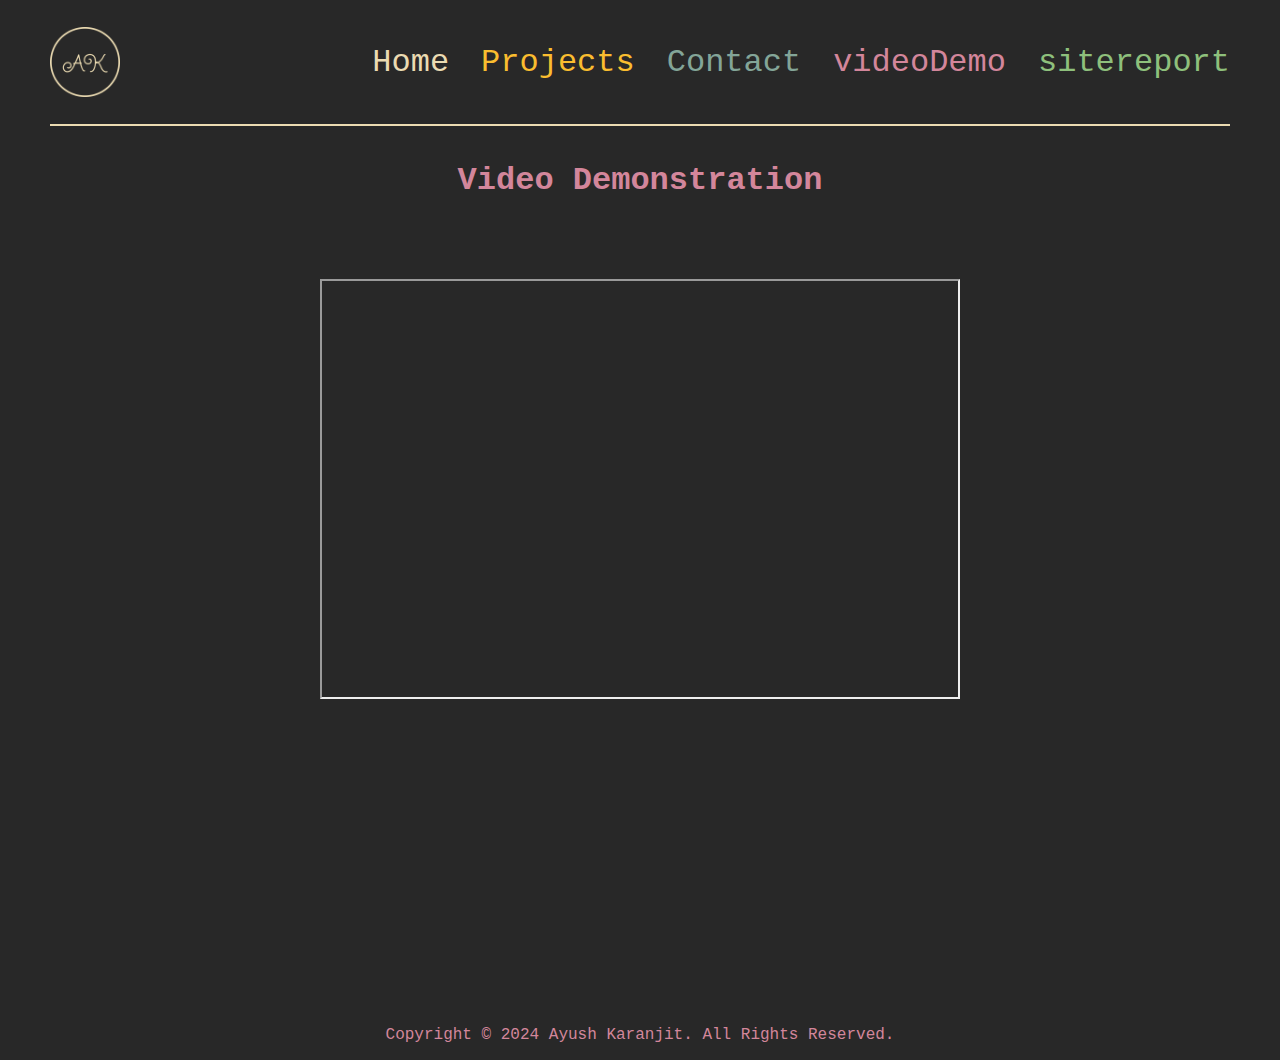
<file: videoDemo.html>
<!DOCTYPE html>
<html lang="en">
    <head>
        <meta charset="UTF-8">
        <meta name="viewport" content="width=device-width, initial-scale=1.0">
        <link rel="stylesheet" type="text/css" href="style.css">
        <title>videoDemo</title>
    </head>
    <body>
        <nav id="desktop-nav">
			<div id="desktop-logo">
				<img src="./assets/logo.png" alt="logo" height="70">
			</div>
				<ul class="nav-links">
					<li><a class="index" href="index.html">Home</a></li>
					<li><a class="project" href="project.html">Projects</a></li>
					<li><a class="contact" href="contact.html">Contact</a></li>
					<li><a class="videoDemo" href="videoDemo.html">videoDemo</a></li>
					<li><a class="sitereport" href="sitereport.html">sitereport</a></li>
				</ul>
		</nav>
		<nav id="hamburger-nav">
			<div id="mobile-logo">
				<img src="./assets/logo.png" alt="logo" height="60">
			</div>
			<div class="hamburger-menu">
				<div class="hamburger-icon" onclick="toggleMenu()">
					<span></span>
					<span></span>
					<span></span>
				</div>
				<ul class="menu-links">
					<li><a class="index" href="index.html" onclick="toggleMenu()">Home</a></li>
					<li><a class="project" href="project.html" onclick="toggleMenu()">Projects</a></li>
					<li><a class="contact" href="contact.html" onclick="toggleMenu()">Contact</a></li>
					<li><a class="videoDemo" href="videoDemo.html" onclick="toggleMenu()">videoDemo</a></li>
					<li><a class="sitereport" href="sitereport.html" onclick="toggleMenu()">sitereport</a></li>
				</ul>
			</div>
		</nav>
		<section id="video-demo">
            <h1 class="video-heading">Video Demonstration</h1>
			<div class="video-container">
				<iframe
					id="kmsembed-0_h3ollvl0"
					width="640"
					height="420"
					src="https://mymedia.northampton.ac.uk/embed/secure/iframe/entryId/0_h3ollvl0/uiConfId/23453349/st/0"
					class="kmsembed"
					allowfullscreen
					referrerPolicy="no-referrer-when-downgrade"
					title="videoDemo"
				></iframe>

			</div>
        </section>
		<footer class="desktop-footer-4 mobile-footer-4">
			<p>Copyright &#169; 2024 Ayush Karanjit. All Rights Reserved.</p>
		</footer>
        <script src="script.js"></script>   
    </body>
</html>
</file>
<file: style.css>
/* This css is for the general layout */

* {
	margin: 0;
	padding: 0;
	box-sizing: border-box;
}

html {
	scroll-behavior:smooth;
}

body {
	width: 100%;
	min-height: 100vh;
	background-color: #282828;
	color: #ebdbb2;
	font-family: 'Courier new', Courier, monospace;
}

/* This css is for Transitions */

a {
	transition: all 300ms ease;
}

/* This css is for Navigation on Desktop Devices*/

nav,
.nav-links {
	display: flex;
}

nav {
	margin-left: 3.125rem;
	margin-right: 3.125rem;
	justify-content: space-between;
	align-items: center;
	height: 14vh;
	border-bottom: 2px solid #ebdbb2;
}

.nav-links{
	gap: 2rem;
	list-style: none;
	font-size: 2rem;
}

a {
	text-decoration: none;
	text-decoration-color: white;
}

a:hover {
	color: #f9f5d7;
	text-decoration-color: #f9f5d7;
	text-decoration: underline;
	text-underline-offset: 1rem;
}

#desktop-logo {
	margin-top: 5px;
}

#desktop-logo:hover {
	cursor: default;
}

.index {
	color: #ebdbb2;
}

.project {
	color: #fabd2f;
}

.contact {
	color: #83a598;
}

.videoDemo {
	color: #d3869b;
}

.sitereport {
	color: #8ec07c;
}

/* This css is for hamburger menu */

#hamburger-nav {
	display: none;
}

.hamburger-menu {
	position: relative;
	display: inline-block;
}

.hamburger-icon {
	display: flex;
	flex-direction: column;
	justify-content: space-between;
	height: 24px;
	width: 30px;
}

.hamburger-icon span {
	width: 100%;
	height: 2px;
	background-color: #ebdbb2;
}

.menu-links {
	position: absolute;
	top: 100%;
	right: 0;
	background-color: #282828;
	width: fit-content;
	max-height: 0;
	overflow: hidden;	
}

.menu-links a {
	display: block;
	padding:10px;
	text-align: center;
	font-size: 1.2rem;
	text-decoration: none;
}

.menu-links li {
	list-style: none;
}

.menu-links.open {
	max-height: 300px;
	border: 2px inset #ebdbb2;
}

.hamburger-icon.open span:first-child {
	transform: rotate(45deg) translate(10px, 5px);
}

.hamburger-icon.open span:nth-child(2) {
	opacity: 0;
}

.hamburger-icon.open span:last-child {
	transform: rotate(-45deg) translate(10px, -6px);
}

.hamburger-icon span:first-child {
	transform: none;
}

/* This css is for sections */

section {
	padding-top: 4vh;
	height: 100vh;
	margin: 0 10rem;
	/* min-height: fit-content; */
	display: flex;
}

/* This css is for profile section */

 #profile {
	justify-content: center;
	gap: 5rem;
	height: 80vh;
}

 .section-pic {
	display: flex;
	height: 400px;
	width: 400px;
	margin: auto 0;
	border: 5px dashed #ebdbb2;
	border-radius: 50%;
	padding: 5px;
}

.section-text {
	align-self: center;
	text-align: center;
	align-items: center;
	display: flex;
	flex-direction: column;
}

.section-text p {
	font-weight: 600;
}

.section-text-1 {
	font-size: 1.75rem;
	margin-bottom: 1rem;
}

.section-text-2 {
	font-size: 1.75rem;
	margin-top: 1rem;
}

.title {
	font-size: 3rem;
	text-align: center;
}

#socials {
	display: flex;
	justify-content: center;
	margin-top: 1rem;
	gap: 1rem;	
}

.icon {
	cursor: pointer;
	height: 3rem;
}

/* This  is for about me section on the homepage */

#about {
	padding: 60px;
	font-weight: 600;
	font-size: 2rem;
}

.content {
    margin: 0 auto;
    text-align: center;
}

.about-heading {
    margin-bottom: 20px;
}

.about-paragraph-1 {
    text-align: left;
	font-size: 1.5rem;
	font-weight: 400;
}

.about-paragraph-2 {
	margin-top: 1rem;
    text-align: left;
	font-size: 1.5rem;
	font-weight: 400;
}

.about-paragraph-3 {
	margin-top: 1rem;
    text-align: left;
	font-size: 1.5rem;
	font-weight: 400;
}

.about-paragraph-4 {
	margin-top: 1rem;
    text-align: left;
	font-size: 1.5rem;
	font-weight: 400;
}

/* This css is for project */
.grid-container {
    display: grid;
    grid-template-columns: 18.75rem 18.75rem 18.75rem;
    grid-template-rows: 18.75rem 18.75rem;
    column-gap: 10rem;
	row-gap: 30rem;
	margin-top: 10rem;
	cursor: pointer;
	justify-content: center;
    align-items: center;
	margin-bottom: 35rem;
	margin-left: 3.125rem;
	margin-right: 3.125rem;
}

.grid-item img {
    width: 100%;
    height: auto;
}

.grid-item {
	text-align: center;
	font-size: 2rem;
	color: #fabd2f;
	padding: 10px;
	font-weight: bold;
	border: 5px outset #fabd2f;
	border-radius: 10px;
}

.grid-item p {
	padding-top: 30px;
	padding-bottom: 30px;
}

.empty {
	border: 0px;
}
/* This css is for Contact */

#contact {
    display: flex;
    flex-direction: column;
    align-items: center;
	color: #83a598;
	text-align: center;
	margin-bottom: 10rem;
}

#contact h1 {
    font-size: 2.5rem;
	margin-top: 1rem;
    margin-bottom: 1rem;
}

#contact-info {
	margin: 0 10px;
	display: flex;
	gap: 3rem;
	margin-bottom: 1rem;
}

#name {
	text-align: center;

}

#email {
	text-align: center;
}

#message {
	text-align: center;
}

.c-icon {
	height: 2rem;
}

/* This css is for form */

form {
	margin-top: 1rem;
    width: 50%;
    display: flex;
    flex-direction: column;
    align-items: center;
}

.form-group {
    width: 100%;
    margin-bottom: 2rem;
}

.form-group input,
.form-group textarea {
    width: 100%;
    padding: 1rem;
    border: 3px solid #83a598;
    border-radius: 5px;
    background-color: #f9f5d7;
    color: #83a598;
	font-size: 1.5rem;
	font-weight: bold;
}

button {
    padding: 1rem 3rem;
    border: 3px solid #83a598;
    border-radius: 10px;
    background-color: #282828;
    color: #83a598;
    font-size: 1.5rem;
    cursor: pointer;
    transition: background-color 500ms ease;
}

button:hover {
    background-color: #83a598;
	color: #282828;
}

.desktop-footer-1 {
	text-align: center;
	padding-bottom: 1rem;
	color: #ebdbb2;
}

.desktop-footer-2 {
	text-align: center;
	padding-bottom: 1rem;
	color: #fabd2f;
}

.desktop-footer-3 {
	text-align: center;
	padding-bottom: 1rem;
	color: #83a598;
}

.desktop-footer-4 {
	text-align: center;
	padding-bottom: 1rem;
	color: #d3869b;
}

.desktop-footer-5 {
	text-align: center;
	padding-bottom: 1rem;
	color: #8ec07c;
}

/* This css is for sitereport */

#sitereport {
	display: flex;
	flex-direction: column;
	text-align: left;
	color: #8ec07c;
	margin-bottom: 10rem;
	margin-left: 10rem;
    margin-right: 10rem;
	height: auto;
}

.site-heading {
	font-size: 2rem;
	margin-bottom: 1rem;
	color: #689d6a;
	font-weight: bold;
}

.site-content{
    line-height: 1.5;
	font-size: 1.5rem;
	font-weight: bold;
	margin-bottom: 5rem;
}

.site-link {
	color: #b8bb26;
	font-weight: bold;
}

.site-link:hover {
	color: #ebdbb2;
	text-underline-offset: 0.5rem;
}

.site-image {
	border: 5px solid #000000;
	max-width: 100%;
}

/* This CSS is for videoDemo */

#video-demo {
	margin-left: 10rem;
	margin-right: 10rem;
	display: flex;
	flex-direction: column;
    align-items: center;
}

.video-heading {
	text-align: center;
	font-size: 2rem;
	margin-bottom: 5rem;
	color: #d3869b;
	font-weight: bold;
}

/* This css is for Mediaqueries */

@media screen and (max-width:500px) {
	#desktop-nav {
		display:none;
	}

	nav {
		margin-left: 1rem;
		margin-right: 1rem;
	}

	#hamburger-nav {
		display:flex;
		height: 100px;
		border-bottom: 2px solid #ebdbb2;
	}

    #profile {
        flex-direction: column;
        padding-top: 5rem;
        height: auto;
		align-items: center;
		margin-left: 3.125rem;
    	margin-right: 3.125rem;
		margin-bottom: 2rem;
    }

	.section-pic {
		height: 20rem;
		width: 20rem;
	}

    .section-text-1, .section-text-2 {
        font-size: 1.25rem;
    }
 
	.title {
		font-size: 2rem;
	}

	#about {
		align-items: center;
		margin: 0 50px;
		padding: 0px;
	}

	.about-heading {
		font-size: 2rem;
	}

	.about-list {
		padding-left: 1rem;
	}

	.about-paragraph-1, .about-paragraph-2, .about-paragraph-3, .about-paragraph-4 {
		font-size: 1.25rem;
	}

	.grid-container {
		grid-template-columns: 17rem;
		grid-template-rows: 15rem 15rem 15rem 15rem 15rem 15rem;
		column-gap: 5rem;
		row-gap: 10rem;
		margin-top: 5rem;
		height: 115rem;
		cursor: none;
	}

	#contact{
		margin: 0 50px;
		margin-bottom: 10rem;
	}

	#contact h1 {
		margin-top: 1rem;
		font-size: 2rem;
	}

	.form-group {
		width: 20rem;
	}

	.mobile-footer-1 {
		text-align: center;
		padding-bottom: 1rem;
		font-size: 0.8rem;
		color: #ebdbb2;
	}

	.mobile-footer-2 {
		text-align: center;
		padding-bottom: 1rem;
		font-size: 0.8rem;
		color: #fabd2f;
	}

	.mobile-footer-3 {
		text-align: center;
		padding-bottom: 1rem;
		font-size: 0.8rem;
		color: #83a598;
	}

	.mobile-footer-4 {
		text-align: center;
		padding-bottom: 1rem;
		font-size: 0.8rem;
		color: #d3869b;
	}

	.mobile-footer-5 {
		text-align: center;
		padding-bottom: 1rem;
		font-size: 0.8rem;
		color: #8ec07c;
	}

	#sitereport{
		margin-left: 1rem;
		margin-right: 1rem;
		margin-bottom: 1rem;
	}

	.site-content {
		font-size: 1.25rem;
	}

	#video-demo {
		margin-left: 1rem;
		margin-right: 1rem;
	}

	.video-container {
		position: relative;
		height: 60vh;
		width: 100%;
		overflow: hidden;
		padding-top: 56.25%;
	}
	
	.video-container iframe {
		position: absolute;
		top: 0;
		left: 0;
		width: 100%;
		height: 100%;
		border: 0;
	}

}
</file>
